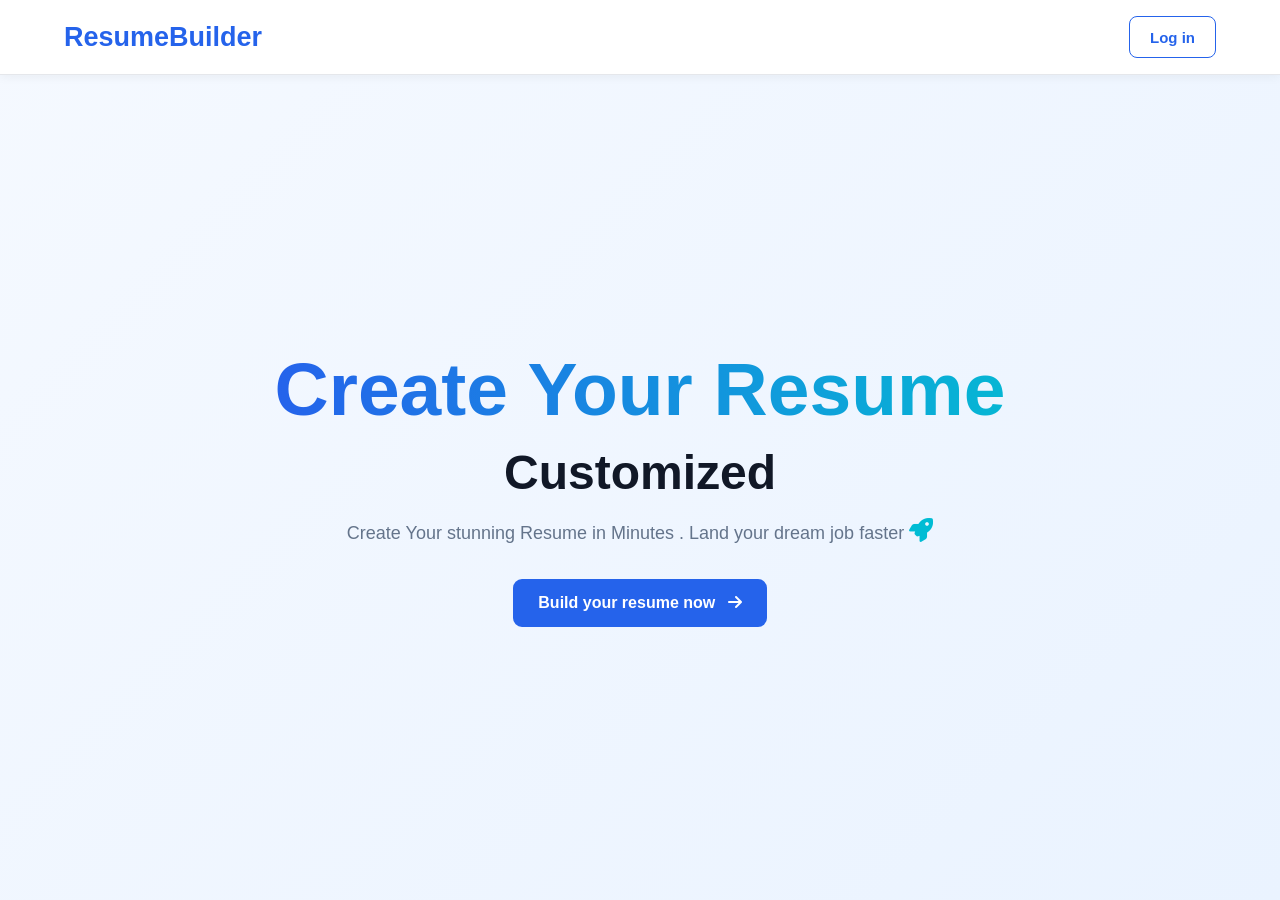
<file: index.html>
<!doctype html>
<html lang="en">
  <head>
    <meta charset="UTF-8" />
    <meta name="viewport" content="width=device-width, initial-scale=1.0" />
    <title>ResumeBuilder</title>

    <link rel="icon" type="image/png" href="icon.png" />

    <link
      rel="stylesheet"
      href="https://cdnjs.cloudflare.com/ajax/libs/font-awesome/6.7.2/css/all.min.css"
    />

    <style>
      * {
        margin: 0;
        padding: 0;
        box-sizing: border-box;
      }

      body {
        font-family: Arial, Helvetica, sans-serif;
        min-height: 100vh;
        background: linear-gradient(135deg, #f5f9ff, #eaf3ff);
        color: #1e293b;
      }

      #nav {
        width: 100%;
        height: 75px;
        background: white;
        border-bottom: 1px solid #e5e7eb;
        box-shadow: 0 2px 10px rgba(0, 0, 0, 0.05);
      }

      .nav1 {
        width: 90%;
        max-width: 1200px;
        height: 100%;
        margin: auto;

        display: flex;
        align-items: center;
        justify-content: space-between;
      }

      .left h1 {
        font-size: 27px;
        color: #2563eb;
        font-weight: 700;
      }

      .right {
        display: flex;
        align-items: center;
        gap: 12px;
      }

      .right a {
        text-decoration: none;
      }

      #b2,
      #b3 {
        height: 42px;
        padding: 0 20px;
        border-radius: 8px;
        font-size: 15px;
        font-weight: 600;
        cursor: pointer;
        transition: 0.3s ease;
      }

      #b2 {
        border: 1px solid #2563eb;
        background-color: white;
        color: #2563eb;
      }

      #b2:hover {
        background-color: #2563eb;
        color: white;
      }

      #b3 {
        border: none;
        background-color: #2563eb;
        color: white;
      }

      #b3:hover {
        background-color: #1d4ed8;
        transform: translateY(-2px);
        box-shadow: 0 5px 15px rgba(37, 99, 235, 0.3);
      }

      #b3 i {
        margin-left: 7px;
      }

      .middle {
        min-height: calc(100vh - 75px);
        display: flex;
        flex-direction: column;
        align-items: center;
        justify-content: center;
        text-align: center;
        padding: 40px 20px;
      }

      .middle h1 {
        font-size: clamp(45px, 7vw, 75px);
        line-height: 1.1;
        font-weight: 800;
        margin-bottom: 15px;
        background: linear-gradient(90deg, #2563eb, #06b6d4);
        -webkit-background-clip: text;
        background-clip: text;
        color: transparent;
      }

      .middle h2 {
        font-size: clamp(30px, 4vw, 48px);
        color: #111827;
        margin-bottom: 18px;
        font-weight: 700;
      }

      .middle p {
        max-width: 650px;
        font-size: 18px;
        line-height: 1.7;
        color: #64748b;
        margin-bottom: 30px;
      }

      #b1 {
        border: none;
        border-radius: 9px;

        background: #2563eb;
        color: white;

        padding: 15px 25px;

        font-size: 16px;
        font-weight: 600;

        cursor: pointer;

        transition: 0.3s ease;
      }

      #b1:hover {
        background: #1d4ed8;
        transform: translateY(-3px);
        box-shadow: 0 8px 20px rgba(37, 99, 235, 0.3);
      }

      #b1 i {
        margin-left: 8px;
      }

      .fa-rocket {
        color: #00bcd4;
        font-size: 24px;
      }

      @media (max-width: 768px) {
        #nav {
          height: auto;
          padding: 15px 0;
        }

        .nav1 {
          width: 92%;
        }

        .left h1 {
          font-size: 22px;
        }

        .right {
          gap: 7px;
        }

        #b2,
        #b3 {
          height: 38px;
          padding: 0 12px;
          font-size: 13px;
        }

        .middle {
          min-height: calc(100vh - 75px);
          padding: 30px 15px;
        }

        .middle p {
          font-size: 16px;
          max-width: 500px;
        }

        #b1 {
          padding: 14px 20px;
          font-size: 14px;
        }
      }

      @media (max-width: 480px) {
        .left h1 {
          font-size: 19px;
        }

        #b2 {
          display: none;
        }

        #b3 {
          padding: 0 13px;
        }

        .middle h1 {
          font-size: 42px;
        }

        .middle h2 {
          font-size: 30px;
        }

        .middle p {
          font-size: 15px;
        }

        #b1 {
          width: 100%;
          max-width: 280px;
        }
      }
    </style>
  </head>
  <body>
    <nav id="nav">
      <div class="nav1">
        <div class="left">
          <h1>ResumeBuilder</h1>
        </div>

        <div class="right">
          <a href="login.html"><button id="b2">Log in</button></a>
        </div>
      </div>
    </nav>

    <main class="middle">
      <h1>Create Your Resume</h1>

      <h2>Customized</h2>

      <p>
        Create Your stunning Resume in Minutes . Land your dream job faster
        <i class="fa-solid fa-rocket"></i>
      </p>

      <a href="form.html"
        ><button id="b1">
          Build your resume now <i class="fa-solid fa-arrow-right"></i></button
      ></a>
    </main>
  </body>
</html>
</file>
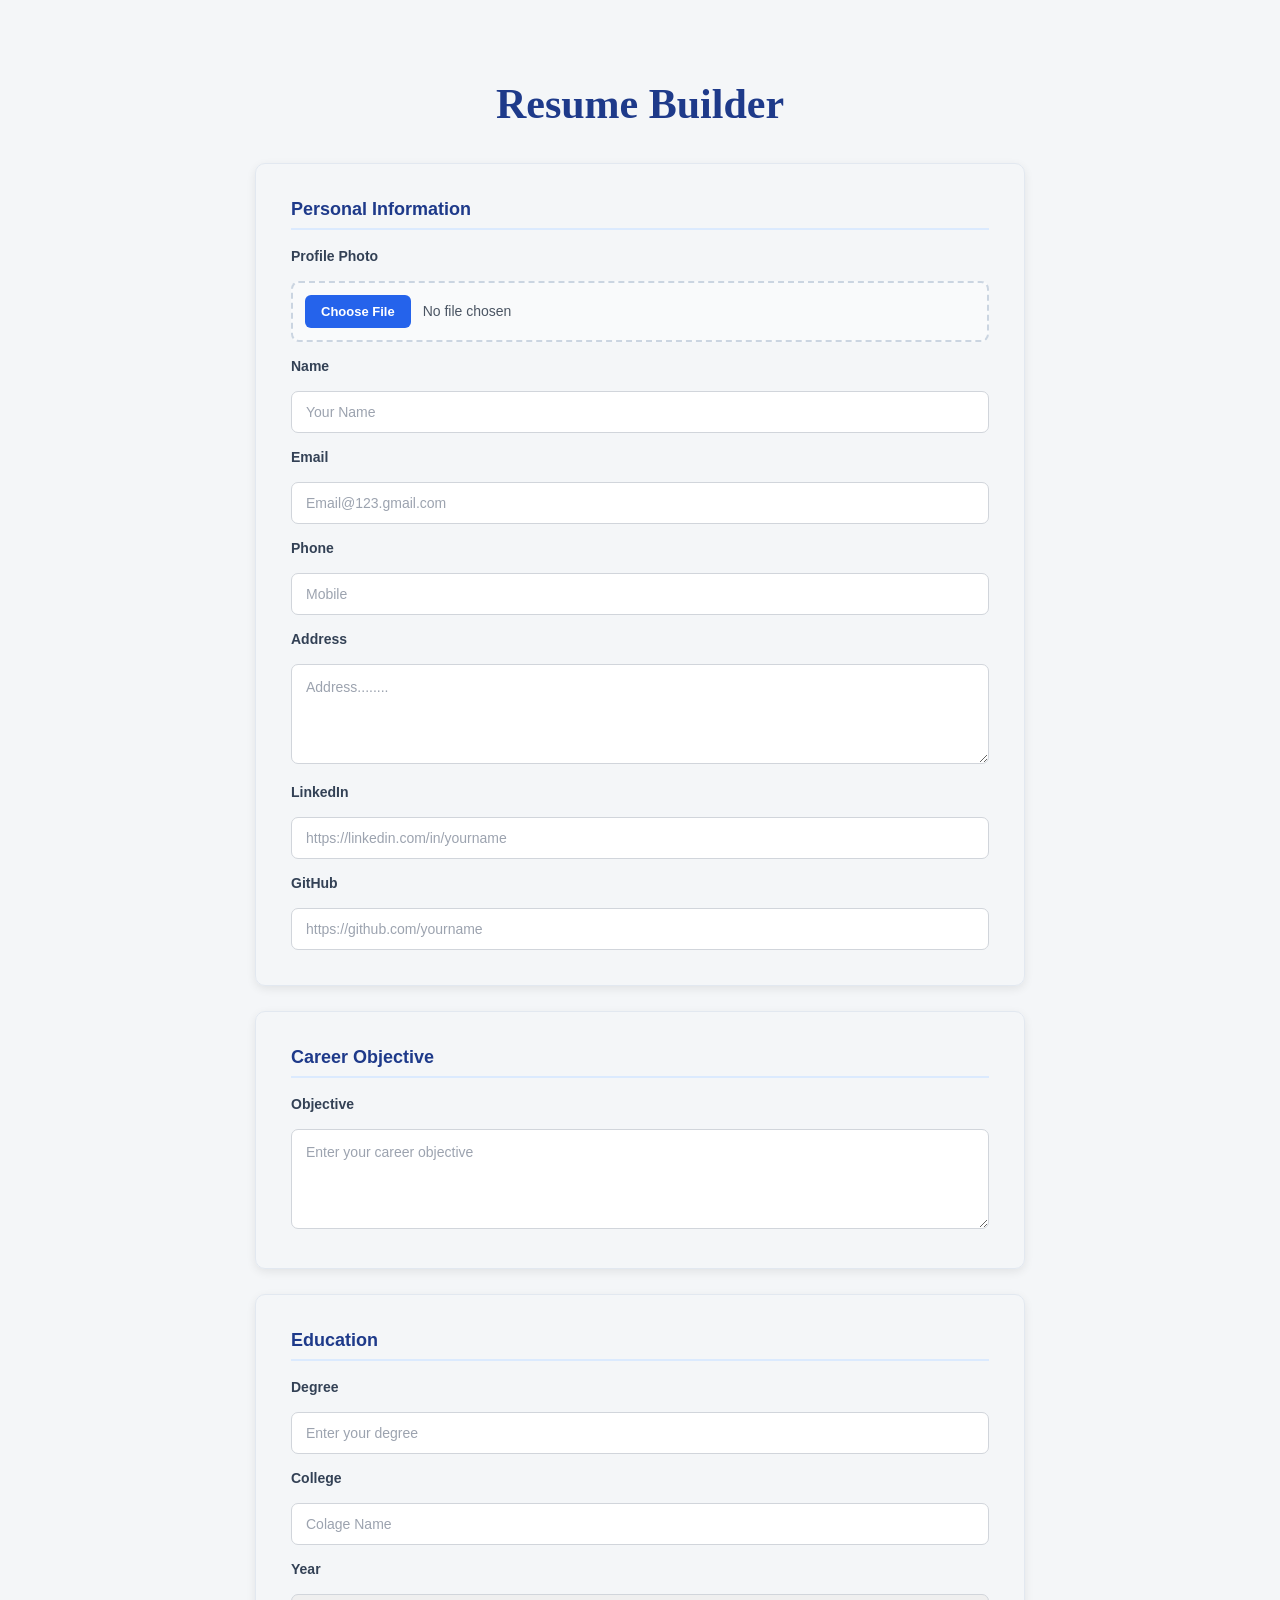
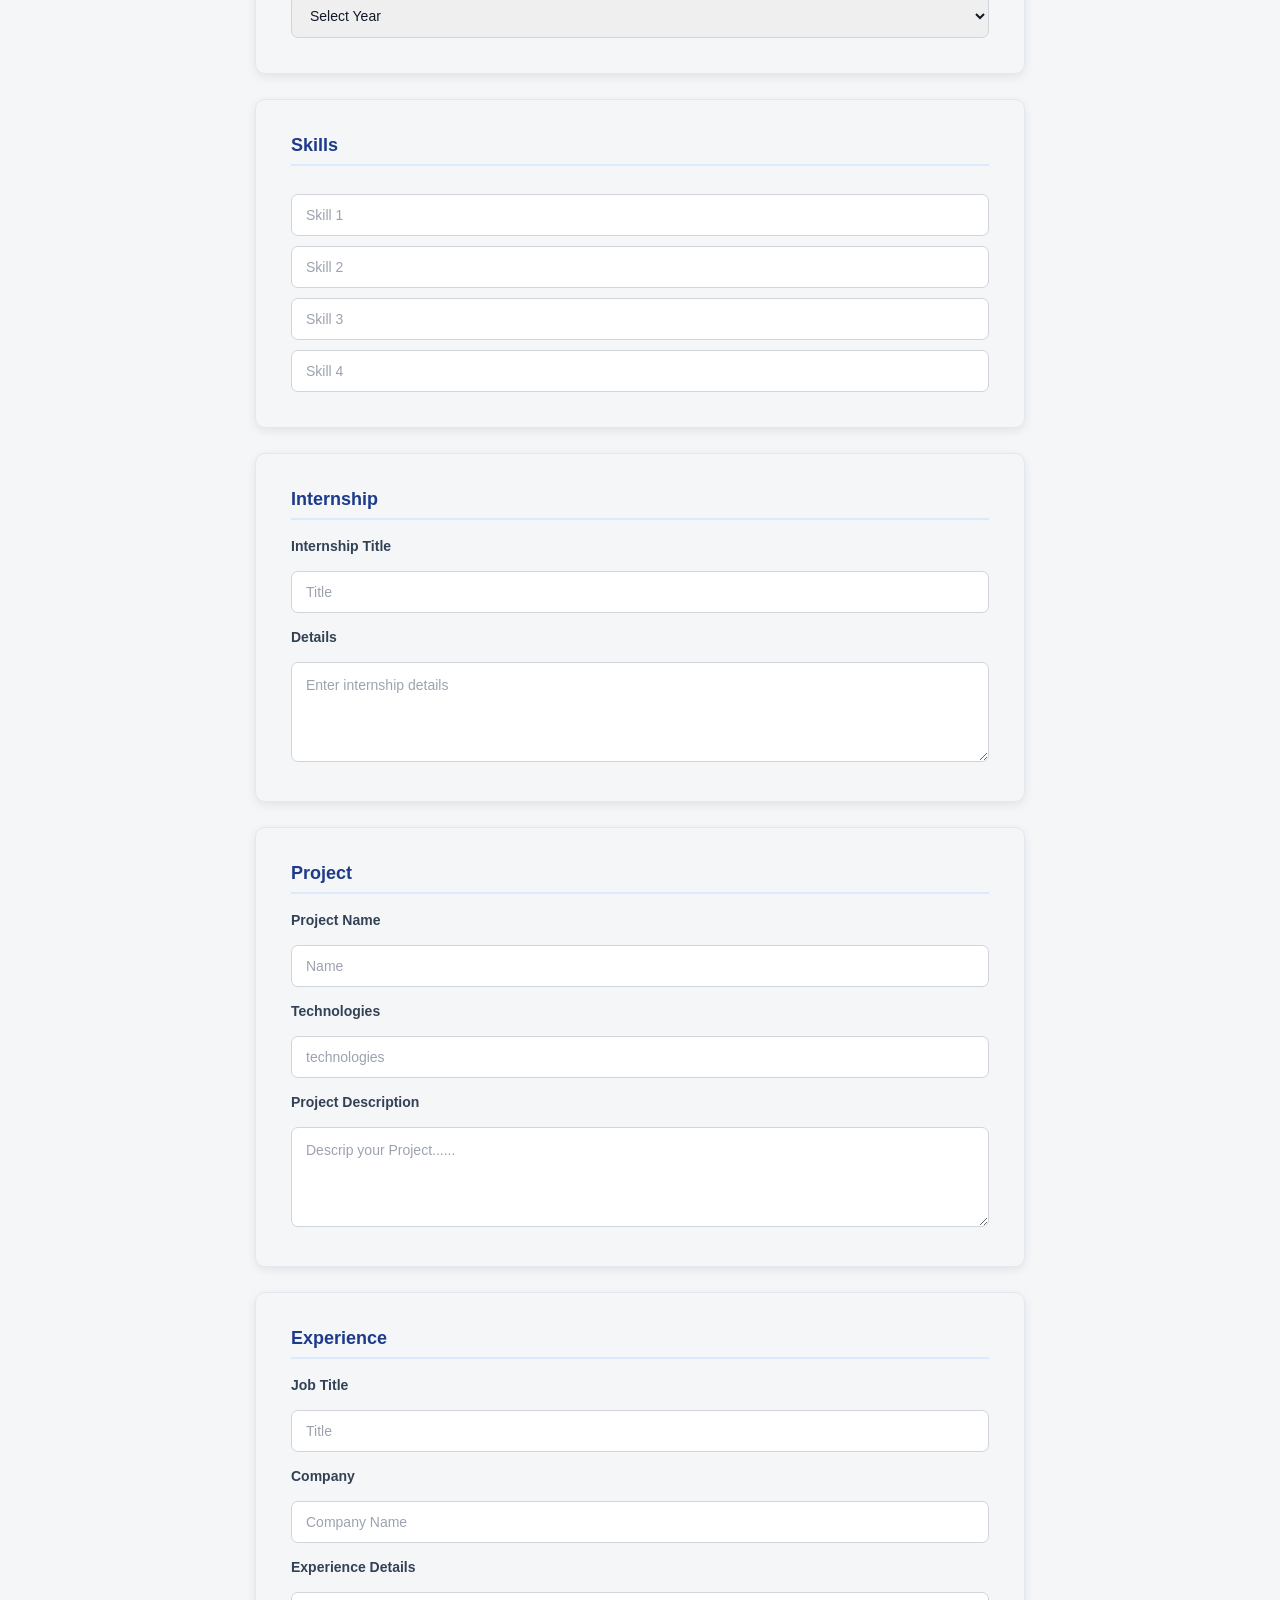
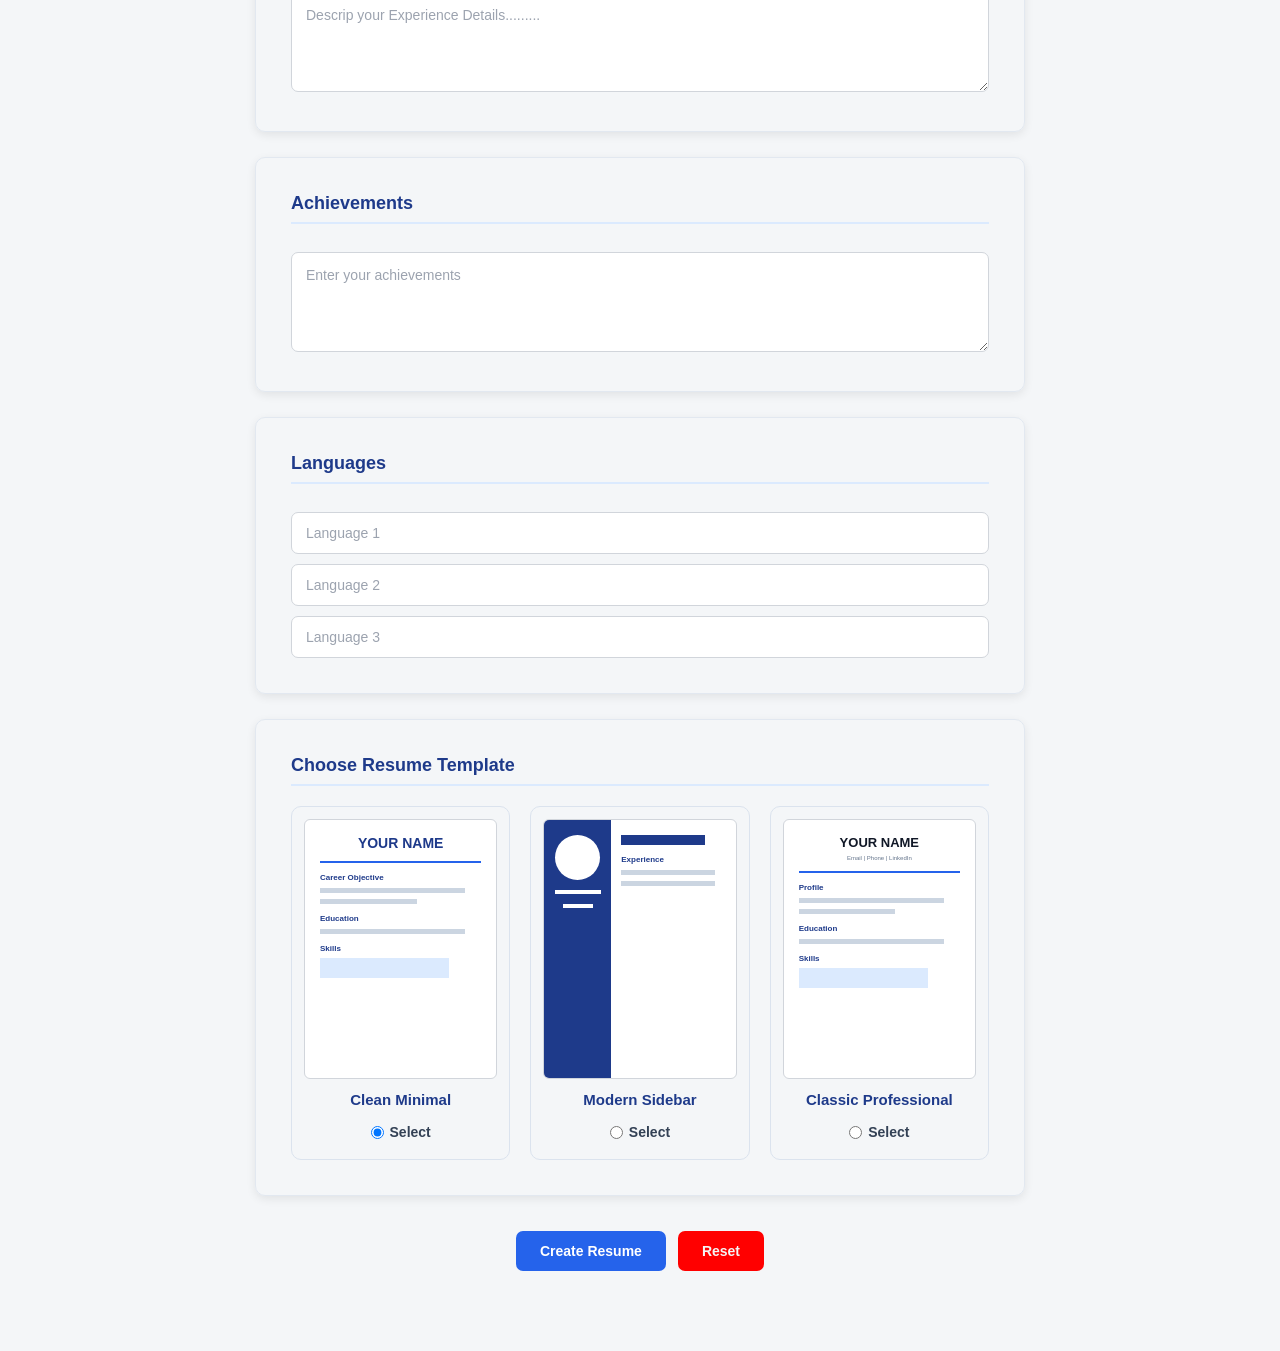
<file: form.html>
<!doctype html>
<html lang="en">
  <head>
    <meta charset="UTF-8" />
    <meta name="viewport" content="width=device-width, initial-scale=1.0" />

    <title>Resume Builder</title>

    <link rel="stylesheet" href="style.css" />
  </head>

  <body>
    <div class="container">
      <h1>Resume Builder</h1>

      <form id="resumeForm">

        <div class="form-section">
          <h2>Personal Information</h2>

          <label>Profile Photo</label>
          <input type="file" id="photo" accept="image/*" />

          <label>Name</label>
          <input type="text" id="name" placeholder="Your Name" required />

          <label>Email</label>
          <input
            type="email"
            id="email"
            placeholder="Email@123.gmail.com"
            required
          />

          <label>Phone</label>
          <input type="tel" id="phone" placeholder="Mobile" required />

          <label>Address</label>
          <textarea id="address" placeholder="Address........"></textarea>

          <label for="linkedin">LinkedIn</label>
          <input
            type="url"
            id="linkedin"
            name="linkedin"
            required
            placeholder="https://linkedin.com/in/yourname"
          />

          <label for="github">GitHub</label>
          <input
            type="url"
            id="github"
            name="github"
            placeholder="https://github.com/yourname"
          />
        </div>

        <div class="form-section">
          <h2>Career Objective</h2>

          <label>Objective</label>

          <textarea
            id="objective"
            placeholder="Enter your career objective"
          ></textarea>
        </div>

        <div class="form-section">
          <h2>Education</h2>

          <label>Degree</label>
          <input type="text" id="degree" placeholder="Enter your degree" />

          <label>College</label>
          <input type="text" id="college" placeholder="Colage Name" />

          <label>Year</label>
          <select id="year">
            <option value="">Select Year</option>
            <option>2026</option>
            <option>2025</option>
            <option>2024</option>
            <option>2023</option>
            <option>2022</option>
            <option>2021</option>
            <option>2020</option>
            <option>2019</option>
          </select>
        </div>

        <div class="form-section">
          <h2>Skills</h2>

          <input type="text" id="skill1" placeholder="Skill 1" />
          <input type="text" id="skill2" placeholder="Skill 2" />
          <input type="text" id="skill3" placeholder="Skill 3" />
          <input type="text" id="skill4" placeholder="Skill 4" />
        </div>

        <div class="form-section">
          <h2>Internship</h2>

          <label>Internship Title</label>
          <input type="text" id="internshipTitle" placeholder="Title" />

          <label>Details</label>

          <textarea
            id="internship"
            placeholder="Enter internship details"
          ></textarea>
        </div>

        <div class="form-section">
          <h2>Project</h2>

          <label>Project Name</label>
          <input type="text" id="projectName" placeholder="Name" />

          <label>Technologies</label>
          <input type="text" id="technologies" placeholder="technologies" />

          <label>Project Description</label>

          <textarea
            id="projectDescription"
            placeholder="Descrip your Project......"
          ></textarea>
        </div>

        <div class="form-section">
          <h2>Experience</h2>

          <label>Job Title</label>
          <input type="text" id="jobTitle" placeholder="Title" />

          <label>Company</label>
          <input type="text" id="company" placeholder="Company Name" />

          <label>Experience Details</label>

          <textarea
            id="experience"
            placeholder="Descrip your Experience Details........."
          ></textarea>
        </div>

        <div class="form-section">
          <h2>Achievements</h2>

          <textarea
            id="achievements"
            placeholder="Enter your achievements"
          ></textarea>
        </div>

        <div class="form-section">
          <h2>Languages</h2>

          <input type="text" id="language1" placeholder="Language 1" />
          <input type="text" id="language2" placeholder="Language 2" />
          <input type="text" id="language3" placeholder="Language 3" />
        </div>

        <div class="form-section">
          <h2>Choose Resume Template</h2>

          <div class="template-container">
            <div class="template-card">
              <div class="template-preview template1-preview">
                <div class="mini-header">YOUR NAME</div>
                <div class="mini-line"></div>

                <h4>Career Objective</h4>
                <div class="mini-text"></div>
                <div class="mini-text short"></div>

                <h4>Education</h4>
                <div class="mini-text"></div>

                <h4>Skills</h4>
                <div class="mini-box"></div>
              </div>

              <h3>Clean Minimal</h3>

              <label class="template-select">
                <input
                  type="radio"
                  name="template"
                  value="template1.html"
                  checked
                />
                Select
              </label>
            </div>

            <div class="template-card">
              <div class="template-preview template2-preview">
                <div class="mini-sidebar">
                  <div class="mini-photo"></div>
                  <div class="mini-white-line"></div>
                  <div class="mini-white-line short"></div>
                </div>

                <div class="mini-main">
                  <div class="mini-name"></div>
                  <h4>Experience</h4>
                  <div class="mini-text"></div>
                  <div class="mini-text"></div>
                </div>
              </div>

              <h3>Modern Sidebar</h3>

              <label class="template-select">
                <input type="radio" name="template" value="template2.html" />
                Select
              </label>
            </div>

            <div class="template-card">
              <div class="template-preview template3-preview">
                <div class="template3-name">YOUR NAME</div>
                <div class="template3-contact">Email | Phone | LinkedIn</div>

                <div class="mini-line"></div>

                <h4>Profile</h4>
                <div class="mini-text"></div>
                <div class="mini-text short"></div>

                <h4>Education</h4>
                <div class="mini-text"></div>

                <h4>Skills</h4>
                <div class="mini-box"></div>
              </div>

              <h3>Classic Professional</h3>

              <label class="template-select">
                <input type="radio" name="template" value="template3.html" />
                Select
              </label>
            </div>
          </div>
        </div>

        <div class="buttons">
          <button type="submit">Create Resume</button>

          <button type="reset">Reset</button>
        </div>
      </form>
    </div>

    <script src="script.js"></script>
  </body>
</html>
</file>
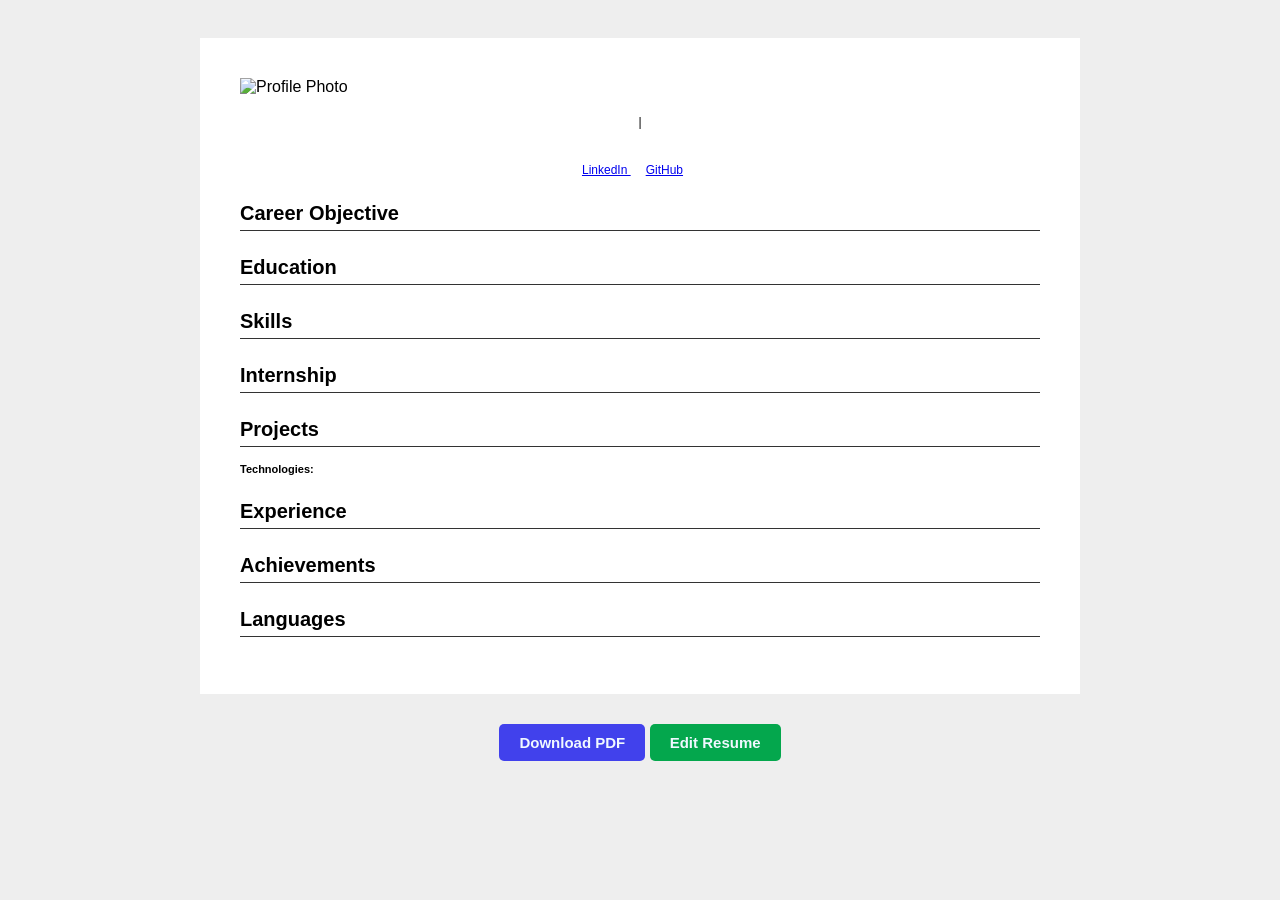
<file: template1.html>
<!DOCTYPE html>
<html lang="en">

<head>

    <meta charset="UTF-8">

    <meta name="viewport"
        content="width=device-width, initial-scale=1.0">

    <title> Simple Resume</title>

    <style>

        body {
            font-family: Arial, sans-serif;
            background: #eee;
            padding: 30px;
        }

        .resume {
            max-width: 800px;
            margin: auto;
            background: white;
            padding: 40px;
        }
        h1 {
    font-size: 28px;
}

h2 {
    font-size: 18px;
}

h3 {
    font-size: 14px;
}

p,
li {
    font-size: 11px;
}

.contact,
.social-links {
    font-size: 12px;
}

        h1 {
            text-align: center;
        }
        .social-links{
            text-align: center;
        }

        .contact {
            text-align: center;
            margin-bottom: 20px;
        }

        h2 {
            border-bottom: 1px solid #333;
            padding-bottom: 5px;
            margin-top: 25px;
            font-size: 20px;

        }

        h3{
            font-size: 16px;
        }

        li {
            margin-bottom: 5px;
        }

        a {
            margin-right: 15px;
            /* font-size: 14px; */
        }

        .buttons {
            text-align: center;
            margin-top: 30px;
        }

        #b1 {
            padding: 10px 20px;
            cursor: pointer;
            background-color: rgb(65, 65, 236);
            border-radius: 5px;
            border: none;
            font-weight: bold;
            font-size: 15px;
            color: aliceblue;

        }

        #b2 {
            padding: 10px 20px;
            cursor: pointer;
            background-color: rgb(4, 167, 77);
            border-radius: 5px;
            border: none;
            font-weight: bold;
            font-size: 15px;
            color: aliceblue;
        }

        @media print {

            .buttons {
                display: none;
            }

            body {
                background: white;
                padding: 0;
            }

        }

    </style>

</head>


<body>

<div class="resume">

    <header class="header">

        <div
            id="photoSection"
            class="photo-section"
        >

            <img
                id="profilePhoto"
                class="profile-photo"
                alt="Profile Photo"
            >

        </div>


        <div class="header-info">

            <h1 id="name"></h1>

            <div class="contact">

                <span id="email"></span> |

                <span id="phone"></span><br><br>

                <span id="address"></span>

            </div>


            <div class="social-links">

                <a
                    id="linkedin"
                    href="#"
                    target="_blank"
                >
                    LinkedIn
                </a>

                <a
                    id="github"
                    href="#"
                    target="_blank"
                >
                    GitHub
                </a>

            </div>

        </div>

    </header>

    <section id="objectiveSection">

        <h2>Career Objective</h2>

        <p id="objective"></p>

    </section>

    <section id="educationSection">

        <h2>Education</h2>

        <div class="education-item">

            <h3 id="degree"></h3>

            <p id="college"></p>

            <p id="year"></p>

        </div>

    </section>


    <section id="skillsSection">

        <h2>Skills</h2>

        <ul id="skills"></ul>

    </section>


    <section id="internshipSection">

        <h2>Internship</h2>

        <h3 id="internshipTitle"></h3>

        <p id="internship"></p>

    </section>


    <section id="projectSection">

        <h2>Projects</h2>

        <h3 id="projectName"></h3>

        <p>
            <strong>Technologies:</strong>

            <span id="technologies"></span>
        </p>

        <p id="projectDescription"></p>

    </section>

    <section id="experienceSection">

        <h2>Experience</h2>

        <h3 id="jobTitle"></h3>

        <p id="company"></p>

        <p id="experience"></p>

    </section>


    <section id="achievementsSection">

        <h2>Achievements</h2>

        <p id="achievements"></p>

    </section>


    <section id="languagesSection">

        <h2>Languages</h2>

        <p id="languages"></p>

    </section>

</div>

<div class="buttons">

        <button onclick="window.print()" id="b1">
            Download PDF
        </button>

        <button onclick="history.back()" id="b2">
            Edit Resume
        </button>

    </div>


 <script src="template.js"></script>

<!-- <script>

    const data =
        JSON.parse(
            localStorage.getItem("resumeData")
        );


    document.getElementById("name").textContent =
        data.name;

    document.getElementById("email").textContent =
        data.email;

    document.getElementById("phone").textContent =
        data.phone;

    document.getElementById("address").textContent =
        data.address;

    document.getElementById("objective").textContent =
        data.objective;

    document.getElementById("degree").textContent =
        data.degree;

    document.getElementById("college").textContent =
        data.college;

    document.getElementById("year").textContent =
        data.year;


    document.getElementById("projectName").textContent =
        data.projectName;

    document.getElementById("technologies").textContent =
        data.technologies;

    document.getElementById("projectDescription").textContent =
        data.projectDescription;


    document.getElementById("internshipTitle").textContent =
        data.internshipTitle;

    document.getElementById("internship").textContent =
        data.internship;


    document.getElementById("languages").textContent =
        data.languages.join(", ");


    document.getElementById("linkedin").href =
        data.linkedin;

    document.getElementById("github").href =
        data.github;


    const skills =
        document.getElementById("skills");


    data.skills.forEach(skill => {

        const li =
            document.createElement("li");

        li.textContent = skill;

        skills.appendChild(li);

    });

</script> -->

</body>

</html>
</file>
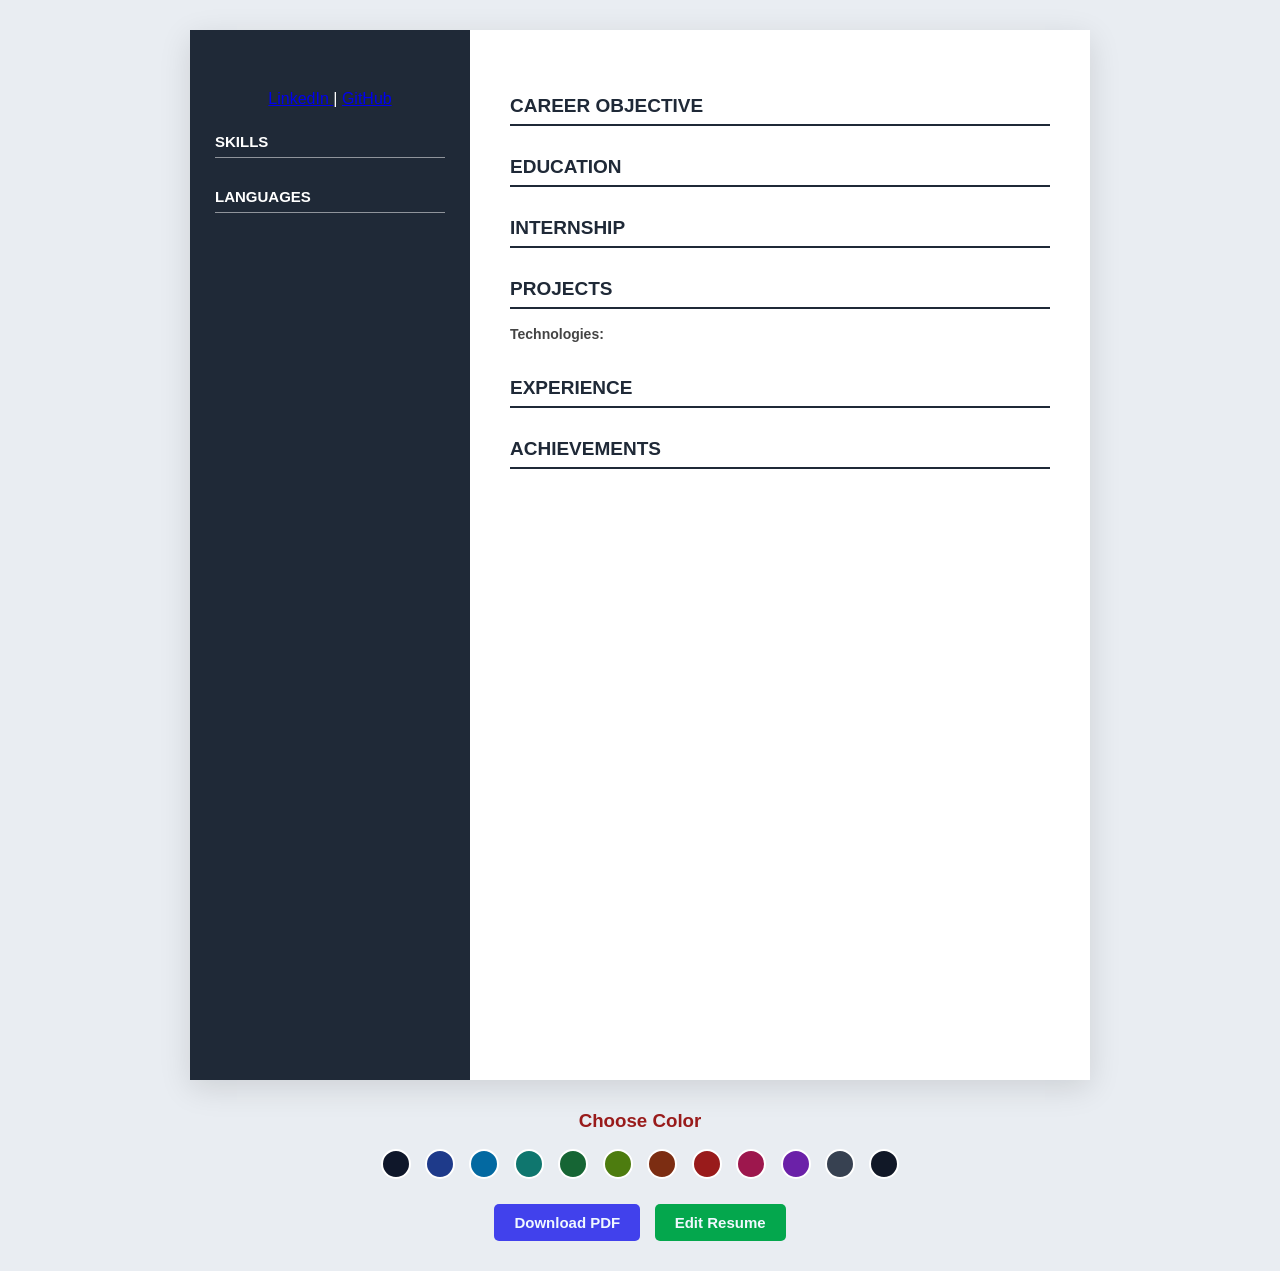
<file: template2.html>
<!doctype html>
<html lang="en">
  <head>
    <meta charset="UTF-8" />

    <meta name="viewport" content="width=device-width, initial-scale=1.0" />

    <title>Modern Resume</title>

    <script src="https://code.jquery.com/jquery-3.7.1.min.js"></script>

    <style>
      * {
        margin: 0;
        padding: 0;
        box-sizing: border-box;
      }

      body {
        font-family: Arial, Helvetica, sans-serif;

        background: #e9edf2;

        padding: 30px;

        color: #222;
      }

      .resume {
        max-width: 900px;

        margin: auto;

        background: white;

        display: grid;

        grid-template-columns: 280px 1fr;

        min-height: 1050px;

        box-shadow: 0 8px 30px rgba(0, 0, 0, 0.12);
      }

      .left {
        background: #1f2937;

        color: white;

        padding: 35px 25px;

        text-align: center;
      }

      .photo-section {
        margin-top: 25px;
        display: none;
        margin-bottom: 20px;
      }

      .profile-photo {
        width: 140px;
        height: 140px;

        object-fit: cover;

        border-radius: 50%;

        display: block;

        margin: 0 auto;

        border: 4px solid white;
      }

      .left h1 {
        margin-top: 25px;

        font-size: 25px;

        margin-bottom: 20px;

        word-break: break-word;
      }

      .contact {
        font-size: 13px;

        line-height: 1.7;

        margin-bottom: 20px;
      }

      .contact p {
        margin-bottom: 7px;

        word-break: break-word;
      }

      .links {
        margin-bottom: 30px;
      }

      .links a {
        display: block;

        color: white;

        text-decoration: none;

        font-size: 13px;

        margin: 8px 0;

        word-break: break-all;
      }

      .links a:hover {
        text-decoration: underline;
      }

      .left h2 {
        font-size: 15px;

        text-transform: uppercase;

        text-align: left;

        border-bottom: 1px solid rgba(255, 255, 255, 0.5);

        padding-bottom: 7px;

        margin-top: 25px;

        margin-bottom: 15px;
      }

      #skills {
        list-style: none;

        text-align: left;
      }

      #skills li {
        font-size: 13px;

        padding: 6px 0;

        border-bottom: 1px solid rgba(255, 255, 255, 0.12);
      }

      #languages {
        font-size: 13px;

        line-height: 1.7;

        text-align: left;
      }

      .right {
        padding: 40px;
        margin-top: 25px;
      }

      section {
        margin-bottom: 30px;
      }

      .right h2 {
        font-size: 19px;

        color: #1f2937;

        text-transform: uppercase;

        border-bottom: 2px solid #1f2937;

        padding-bottom: 7px;

        margin-bottom: 14px;
      }

      .right h3 {
        font-size: 16px;

        margin-bottom: 6px;

        color: #333;
      }

      .right p {
        font-size: 14px;

        line-height: 1.7;

        margin-bottom: 6px;

        color: #444;
      }

      .buttons {
        max-width: 900px;

        margin: 20px auto 0;

        text-align: center;
      }

      #b1 {
        padding: 10px 20px;
        cursor: pointer;
        background-color: rgb(65, 65, 236);
        border-radius: 5px;
        border: none;
        font-weight: bold;
        font-size: 15px;
        color: aliceblue;
        margin-right: 10px;
      }

      #b2 {
        padding: 10px 20px;
        cursor: pointer;
        background-color: rgb(4, 167, 77);
        border-radius: 5px;
        border: none;
        font-weight: bold;
        font-size: 15px;
        color: aliceblue;
      }

      button:hover {
        background: #374151;
      }

      .color-picker {
        margin-top: 30px;
        text-align: center;
      }

      .color-picker h3 {
        margin-bottom: 12px;
        color: #991b1b;
      }

      .color-btn {
        width: 30px;
        height: 30px;
        border: 2px solid white;
        border-radius: 50%;
        margin: 5px;
        cursor: pointer;
        /* text-align: center; */
      }

      .color-btn:nth-child(2) {
        background-color: #0f172a;
      }

      .color-btn:nth-child(3) {
        background-color: #1e3a8a;
      }

      .color-btn:nth-child(4) {
        background-color: #0369a1;
      }

      .color-btn:nth-child(5) {
        background-color: #0f766e;
      }

      .color-btn:nth-child(6) {
        background-color: #166534;
      }

      .color-btn:nth-child(7) {
        background-color: #4d7c0f;
      }

      .color-btn:nth-child(8) {
        background-color: #7c2d12;
      }

      .color-btn:nth-child(9) {
        background-color: #991b1b;
      }

      .color-btn:nth-child(10) {
        background-color: #9d174d;
      }

      .color-btn:nth-child(11) {
        background-color: #6b21a8;
      }

      .color-btn:nth-child(12) {
        background-color: #374151;
      }

      .color-btn:nth-child(13) {
        background-color: #111827;
      }

      @media print {
        body {
          padding: 0;

          background: white;
        }

        .resume {
          max-width: 100%;

          box-shadow: none;
        }

        .buttons {
          display: none;
        }
      }

      @media (max-width: 700px) {
        body {
          padding: 10px;
        }

        .resume {
          grid-template-columns: 1fr;
        }

        .left {
          padding: 30px 20px;
        }

        .left h2 {
          text-align: center;
        }

        #skills {
          text-align: center;
        }

        #languages {
          text-align: center;
        }

        .right {
          padding: 25px 20px;
        }
      }
    </style>
  </head>

  <body>
    <div class="resume">
      <aside class="left">
        <div id="photoSection" class="photo-section">
          <img id="profilePhoto" class="profile-photo" alt="Profile Photo" />
        </div>

        <h1 id="name"></h1>

        <div class="contact">
          <p id="email"></p>

          <p id="phone"></p>

          <p id="address"></p>
        </div>

        <div class="social-links">
          <a id="linkedin" href="#" target="_blank"> LinkedIn </a>
          |

          <a id="github" href="#" target="_blank"> GitHub </a>
        </div>

        <section id="skillsSection">
          <h2>Skills</h2>

          <ul id="skills"></ul>
        </section>

        <section id="languagesSection">
          <h2>Languages</h2>

          <p id="languages"></p>
        </section>
      </aside>

      <main class="right">
        <section id="objectiveSection">
          <h2>Career Objective</h2>

          <p id="objective"></p>
        </section>

        <section id="educationSection">
          <h2>Education</h2>

          <h3 id="degree"></h3>

          <p id="college"></p>

          <p id="year"></p>
        </section>

        <section id="internshipSection">
          <h2>Internship</h2>

          <h3 id="internshipTitle"></h3>

          <p id="internship"></p>
        </section>

        <section id="projectSection">
          <h2>Projects</h2>

          <h3 id="projectName"></h3>

          <p>
            <strong>Technologies:</strong>

            <span id="technologies"></span>
          </p>

          <p id="projectDescription"></p>
        </section>

        <section id="experienceSection">
          <h2>Experience</h2>

          <h3 id="jobTitle"></h3>

          <p id="company"></p>

          <p id="experience"></p>
        </section>

        <section id="achievementsSection">
          <h2>Achievements</h2>

          <p id="achievements"></p>
        </section>
      </main>
    </div>

    
    <div class="color-picker">
      <h3>Choose Color</h3>

      <button class="color-btn" data-color="#0F172A"></button>
      <button class="color-btn" data-color="#1E3A8A"></button>
      <button class="color-btn" data-color="#0369A1"></button>
      <button class="color-btn" data-color="#0F766E"></button>
      <button class="color-btn" data-color="#166534"></button>
      <button class="color-btn" data-color="#4D7C0F"></button>
      <button class="color-btn" data-color="#7C2D12"></button>
      <button class="color-btn" data-color="#991B1B"></button>
      <button class="color-btn" data-color="#9D174D"></button>
      <button class="color-btn" data-color="#6B21A8"></button>
      <button class="color-btn" data-color="#374151"></button>
      <button class="color-btn" data-color="#111827"></button>
    </div>

    <div class="buttons">
      <button onclick="window.print()" id="b1">Download PDF</button>

      <button onclick="history.back()" id="b2">Edit Resume</button>
    </div>

    <script>
      $(document).ready(function () {
        $(".color-btn").click(function () {
          let color = $(this).data("color");
          $(".left").css("background-color", color);
        });
      });
    </script>

    <script src="template.js"></script>
  </body>
</html>
</file>
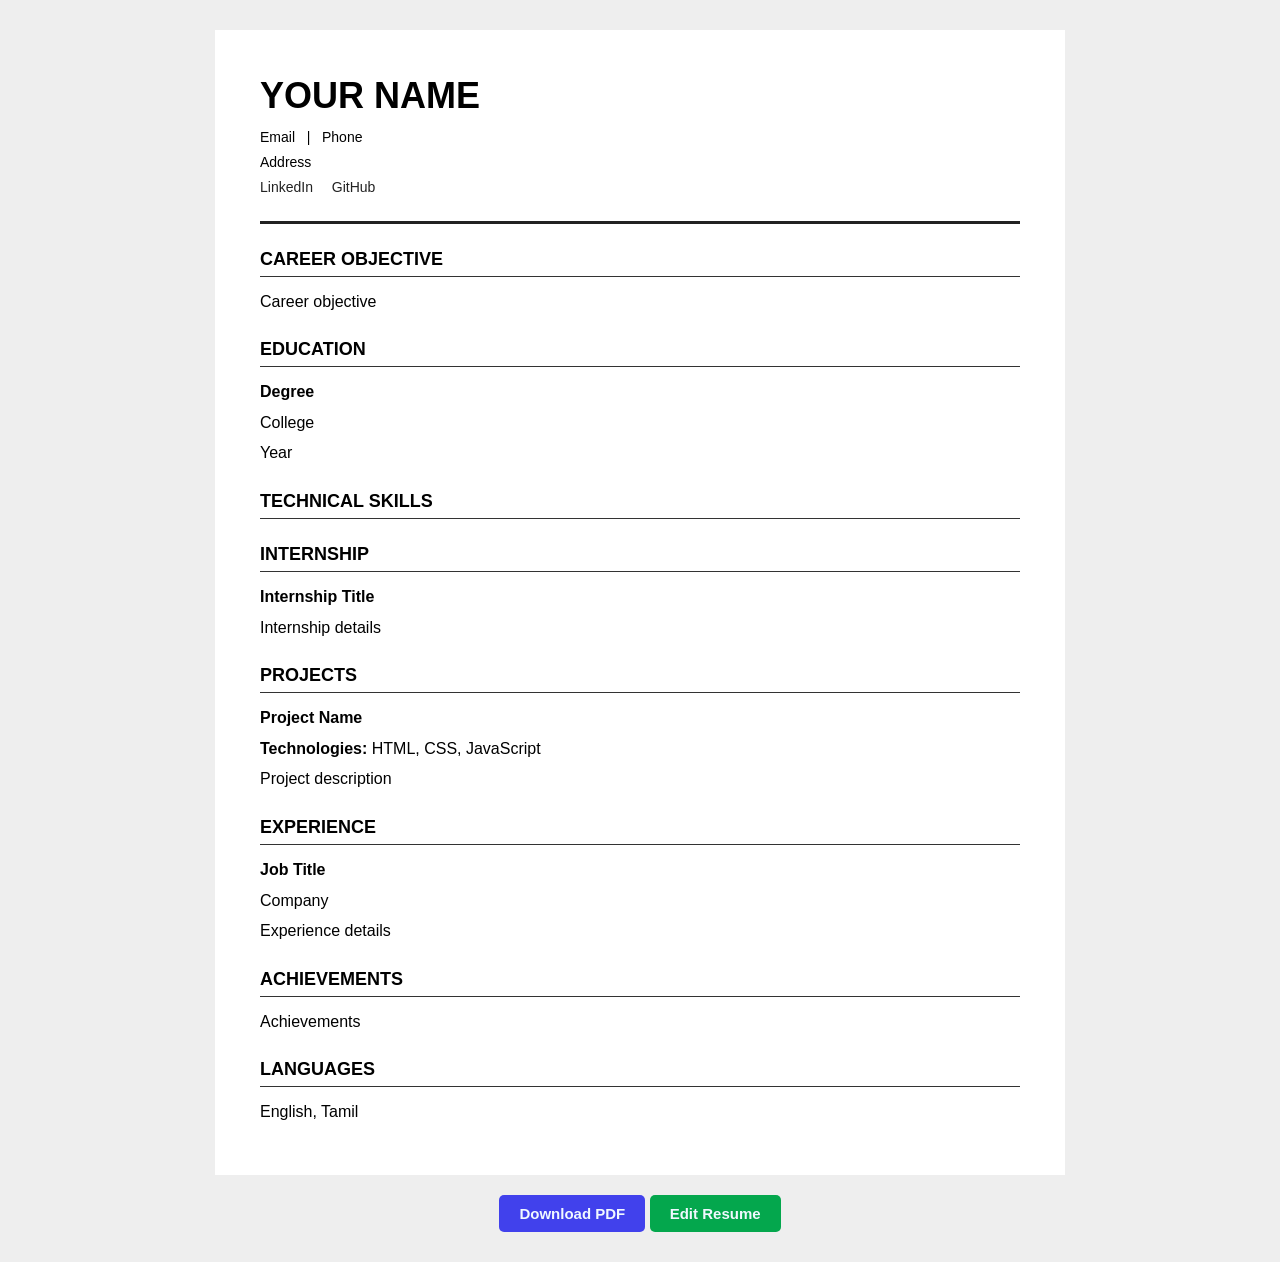
<file: template3.html>
<!DOCTYPE html>
<html lang="en">

<head>

    <meta charset="UTF-8">

    <meta name="viewport"
        content="width=device-width, initial-scale=1.0">

    <title>Professional Resume</title>

    <style>

        * {
            box-sizing: border-box;
        }

        body {
            margin: 0;
            padding: 30px;
            font-family: Arial, sans-serif;
            background-color: #eeeeee;
        }

        .resume {
            max-width: 850px;
            margin: auto;
            background-color: white;
            padding: 45px;
        }


        .header {
            border-bottom: 3px solid #222;
            padding-bottom: 20px;
        }

        .header h1 {
            margin: 0 0 8px;
            font-size: 36px;
            text-transform: uppercase;
        }

        .contact {
            font-size: 14px;
            line-height: 1.8;
        }

        .contact a {
            color: #222;
            text-decoration: none;
            margin-right: 15px;
        }

        .contact a:hover {
            text-decoration: underline;
        }


        .section {
            margin-top: 25px;
        }

        .section h2 {
            font-size: 18px;
            text-transform: uppercase;
            border-bottom: 1px solid #333;
            padding-bottom: 6px;
            margin-bottom: 12px;
        }

        .section p {
            line-height: 1.6;
            margin: 5px 0;
        }


        .education-title {
            font-weight: bold;
            font-size: 16px;
        }

        #college {
            font-weight: normal;
        }


        #skills {
            border: none;
            /* display: flex; */
            /* flex-wrap: wrap; */
            /* gap: 8px; */
            /* padding: 0; */
            /* margin: 0; */
            /* list-style: none; */
        }

        #skills li {
            /* border: 1px solid #333; */
            padding: 6px ;
            /* border-radius: 4px; */
        }


        .project-title {
            font-weight: bold;
            font-size: 16px;
        }


        .internship-title {
            font-weight: bold;
            font-size: 16px;
        }


        .experience-title {
            font-weight: bold;
            font-size: 16px;
        }


        #languages {
            font-weight: 500;
        }


        .buttons {
            max-width: 850px;
            margin: 20px auto 0;
            text-align: center;
        }

        #b1 {
        padding: 10px 20px;
        cursor: pointer;
        background-color: rgb(65, 65, 236);
        border-radius: 5px;
        border: none;
        font-weight: bold;
        font-size: 15px;
        color: aliceblue;
      }

      #b2 {
        padding: 10px 20px;
        cursor: pointer;
        background-color: rgb(4, 167, 77);
        border-radius: 5px;
        border: none;
        font-weight: bold;
        font-size: 15px;
        color: aliceblue;
      }


        @media print {

            body {
                background-color: white;
                padding: 0;
            }

            .resume {
                max-width: 100%;
                padding: 35px;
            }

            .buttons {
                display: none;
            }

        }

        @media (max-width: 600px) {

            body {
                padding: 10px;
            }

            .resume {
                padding: 25px;
            }

            .header h1 {
                font-size: 28px;
            }

        }

    </style>

</head>


<body>


    <div class="resume">


        <div class="header">

            <h1 id="name">
                Your Name
            </h1>


            <div class="contact">

                <span id="email">
                    Email
                </span>

                &nbsp; | &nbsp;

                <span id="phone">
                    Phone
                </span>

                <br>


                <span id="address">
                    Address
                </span>

                <br>


                <a id="linkedin"
                    href="#"
                    target="_blank">
                    LinkedIn
                </a>


                <a id="github"
                    href="#"
                    target="_blank">
                    GitHub
                </a>

            </div>

        </div>


        <div class="section" id="objectiveSection">

            <h2>
                Career Objective
            </h2>

            <p id="objective">
                Career objective
            </p>

        </div>


        <div class="section" id="educationSection">

            <h2>
                Education
            </h2>


            <p class="education-title"
                id="degree">
                Degree
            </p>


            <p id="college">
                College
            </p>


            <p id="year">
                Year
            </p>

        </div>


        <div class="section" id="skillsSection">

            <h2>
                Technical Skills
            </h2>


            <ul id="skills">

            </ul>

        </div>


        <div class="section" id="internshipSection">

            <h2>
                Internship
            </h2>


            <p class="internship-title"
                id="internshipTitle">
                Internship Title
            </p>


            <p id="internship">
                Internship details
            </p>

        </div>


        <div class="section" id="projectSection">

            <h2>
                Projects
            </h2>


            <p class="project-title"
                id="projectName">
                Project Name
            </p>


            <p>
                <strong>
                    Technologies:
                </strong>

                <span id="technologies">
                    HTML, CSS, JavaScript
                </span>

            </p>


            <p id="projectDescription">
                Project description
            </p>

        </div>


        <div class="section" id="experienceSection">

            <h2>
                Experience
            </h2>


            <p class="experience-title"
                id="jobTitle">
                Job Title
            </p>


            <p id="company">
                Company
            </p>


            <p id="experience">
                Experience details
            </p>

        </div>


        <div class="section" id="achievementsSection">

            <h2>
                Achievements
            </h2>


            <p id="achievements">
                Achievements
            </p>

        </div>


        <div class="section" id="languagesSection">

            <h2>
                Languages
            </h2>


            <p id="languages">
                English, Tamil
            </p>

        </div>


    </div>


    <div class="buttons">

        <button onclick="window.print()" id="b1">
            Download PDF
        </button>


        <button onclick="history.back()" id="b2">
            Edit Resume
        </button>

    </div>



    <script src="template.js"></script>

</body>

</html>
</file>
<file: style.css>
* {
    margin: 0;
    padding: 0;
    box-sizing: border-box;
}

body {
    font-family: Arial, Helvetica, sans-serif;
    background: #f4f6f8;
    color: #222;
    padding: 40px 20px;
}

.container {
    width: 100%;
    max-width: 850px;
    margin: auto;
    padding: 40px;
    background: transparent;
    border-radius: 14px;
    box-shadow: none;
}

h1 {
    text-align: center;

    font-size: 42px;
    font-family: 'Times New Roman', Times, serif;

    margin-bottom: 35px;

    /* color: #2563eb; */
}


h1 {
    color: #1E3A8A;
}

h2 {
    color: #1E40AF;
}

label {
    color: #334155;
}

h2 {
    font-size: 18px;

    margin-bottom: 18px;

    padding-bottom: 8px;

    border-bottom: 2px solid #e5e7eb;
}
.form-section {
    /* background: none; */
    padding: 35px;
    margin-bottom: 25px;
    border-radius: 10px;
    border: 1px solid #e2e8f0;
    box-shadow: 0 3px 10px rgba(0, 0, 0, 0.08);
}

.form-section h2 {
    color: #1e3a8a;
    font-size: 18px;
    /* margin-bottom: 20px; */
    /* padding-bottom: 8px; */
    border-bottom: 2px solid #dbeafe;
}

/* .form-section input,
.form-section textarea,
.form-section select {
    width: 100%;
    padding: 11px;
    margin-bottom: 15px;
    box-sizing: border-box;
    border: 1px solid #cbd5e1;
    border-radius: 6px;
    outline: none;

    font-size: 14px;
} */

label {
    display: block;

    font-size: 14px;

    font-weight: 600;

    /* color: darkred; */

    margin-top: 16px;

    margin-bottom: 7px;
}

input,
textarea,
select {
    width: 100%;

    padding: 12px 14px;

    margin-top: 10px;

    font-size: 14px;

    font-family: inherit;

    color: #111827;

    /* background: rgb(217, 216, 216); */

    border: 1px solid #d1d5db;

    border-radius: 7px;

    outline: none;

    transition:
        border-color 0.2s ease,
        box-shadow 0.2s ease;
}


input:focus,
textarea:focus,
select:focus {
    border-color: #2563eb;

    box-shadow:
        0 0 0 3px rgba(37, 99, 235, 0.10);
}


input::placeholder,
textarea::placeholder {
    color: #9ca3af;
}


textarea {
    min-height: 100px;

    resize: vertical;

    line-height: 1.5;
}


select {
    cursor: pointer;

    appearance: auto;
}


#photo {
    width: 100%;

    padding: 12px;

    background: #f9fafb;

    border: 2px dashed #cbd5e1;

    border-radius: 8px;

    cursor: pointer;

    color: #4b5563;

    transition:
        border-color 0.2s ease,
        background-color 0.2s ease;
}


#photo:hover {
    border-color: #2563eb;

    background-color: #f8faff;
}


#photo::file-selector-button {
    padding: 9px 16px;

    margin-right: 12px;

    border: none;

    border-radius: 6px;

    background: #2563eb;

    color: white;

    font-size: 13px;

    font-weight: 600;

    cursor: pointer;

    transition: background 0.2s ease;
}


#photo::file-selector-button:hover {
    background: #1d4ed8;
}


.buttons {
    display: flex;

    justify-content: center;

    gap: 12px;

    margin-top: 35px;
}


button {
    padding: 12px 24px;

    border: none;

    border-radius: 7px;

    font-size: 14px;

    font-weight: 600;

    cursor: pointer;

    transition:
        transform 0.15s ease,
        opacity 0.15s ease;
}


button[type="submit"] {
    background: #2563eb;

    color: white;
}


button[type="submit"]:hover {
    background: #1d4ed8;

    transform: translateY(-1px);
}


button[type="reset"] {
    background: red;

    color: whitesmoke;
}


button[type="reset"]:hover {
    background: 
    #ff3333;

    transform: translateY(-1px);
}


input:required:invalid:not(:placeholder-shown),
textarea:required:invalid:not(:placeholder-shown) {
    border-color: #ef4444;
}


.template-container {
    display: grid;
    grid-template-columns: repeat(3, 1fr);
    gap: 20px;
    margin-top: 20px;
}

.template-card {
    border: 1px solid #dbe3ee;
    border-radius: 10px;
    padding: 12px;
    background: transparent;
}

.template-card:hover {
    border-color: #2563eb;
}

.template-preview {
    height: 260px;
    border: 1px solid #d1d5db;
    border-radius: 6px;
    overflow: hidden;
    background: white;
    padding: 15px;
}

.template-card h3 {
    text-align: center;
    color: #1e3a8a;
    font-size: 15px;
    margin: 12px 0;
}

.template-select {
    display: flex;
    justify-content: center;
    align-items: center;
    gap: 6px;
}

.template-select input {
    width: auto;
    margin: 0;
}


.mini-header {
    text-align: center;
    color: #1e3a8a;
    font-size: 14px;
    font-weight: bold;
}

.mini-line {
    height: 2px;
    background: #2563eb;
    margin: 10px 0;
}

.mini-text {
    width: 90%;
    height: 5px;
    background: #cbd5e1;
    margin: 6px 0;
}

.mini-text.short {
    width: 60%;
}

.template-preview h4 {
    color: #1e3a8a;
    font-size: 8px;
    margin: 10px 0 5px;
}

.mini-box {
    width: 80%;
    height: 20px;
    background: #dbeafe;
}


.template2-preview {
    display: flex;
    padding: 0;
}

.mini-sidebar {
    width: 35%;
    background: #1e3a8a;
    padding: 15px 8px;
}

.mini-main {
    width: 65%;
    padding: 15px 10px;
}

.mini-photo {
    width: 45px;
    height: 45px;
    border-radius: 50%;
    background: white;
    margin: auto;
}

.mini-white-line {
    width: 90%;
    height: 4px;
    background: white;
    margin: 10px auto;
}

.mini-white-line.short {
    width: 60%;
}

.mini-name {
    width: 80%;
    height: 10px;
    background: #1e3a8a;
}

.template3-name {
    text-align: center;
    color: #111827;
    font-size: 13px;
    font-weight: bold;
}

.template3-contact {
    text-align: center;
    font-size: 6px;
    color: #64748b;
    margin: 5px;
}

@media (max-width: 700px) {

    .template-container {
        grid-template-columns: 1fr;
    }

}

@media (max-width: 600px) {

    body {
        padding: 15px;
    }

    .container {
        padding: 25px 20px;

        border-radius: 10px;
    }

    h1 {
        font-size: 26px;

        margin-bottom: 25px;
    }

    h2 {
        font-size: 17px;
    }

    .buttons {
        flex-direction: column;
    }

    button {
        width: 100%;
    }

}
</file>
